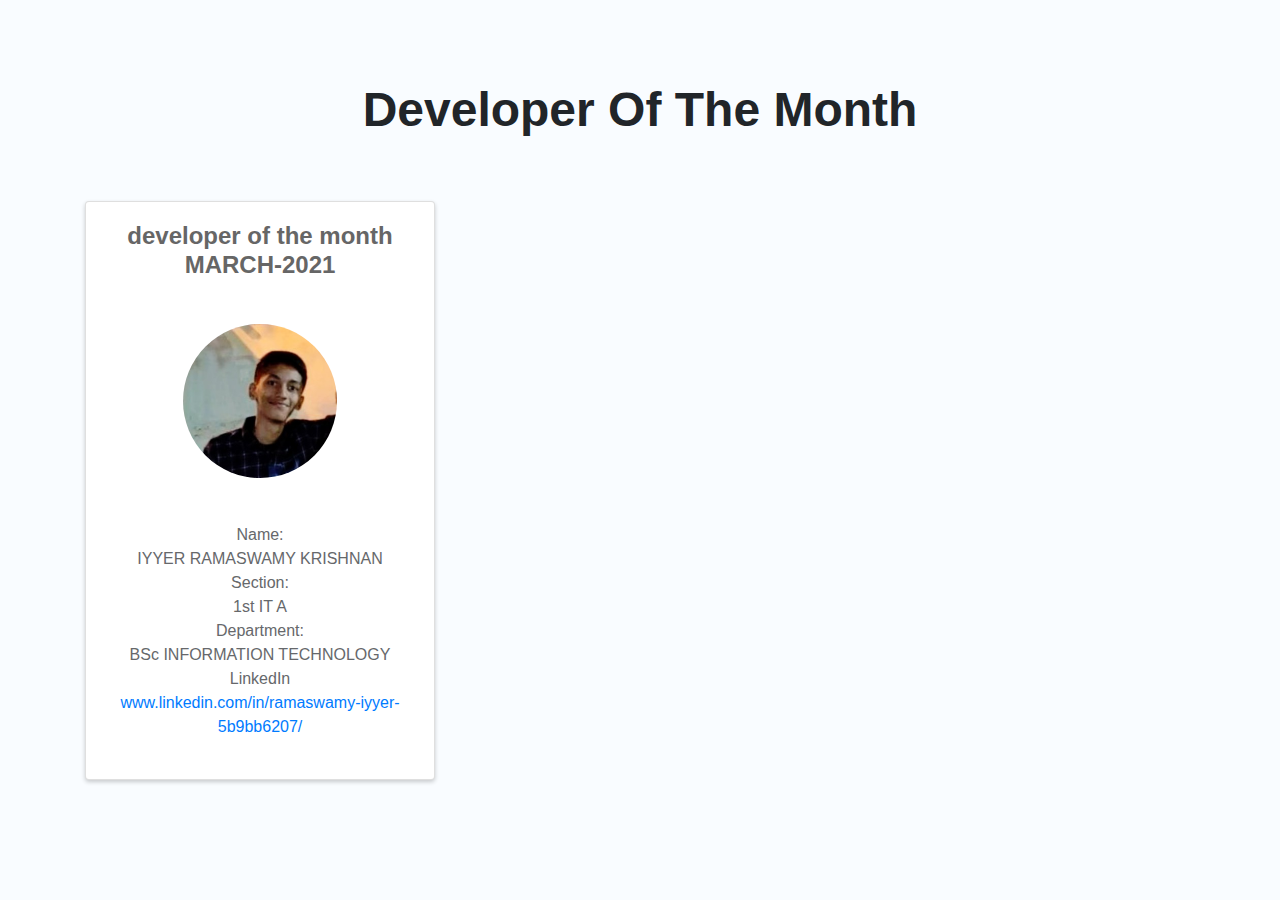
<file: developer of the month.html>
<!DOCTYPE html>
<html lang="en">
<head>
    <title>developer of the month </title>
    <meta charset="utf-8">
    <meta name="viewport" content="width=device-width, initial-scale=1">
    <link rel="stylesheet" href="resources.css">
    <link rel="stylesheet" href="https://maxcdn.bootstrapcdn.com/bootstrap/4.3.1/css/bootstrap.min.css">
    <script src="https://ajax.googleapis.com/ajax/libs/jquery/3.3.1/jquery.min.js"></script>
    <script src="https://cdnjs.cloudflare.com/ajax/libs/popper.js/1.14.7/umd/popper.min.js"></script>
    <script src="https://maxcdn.bootstrapcdn.com/bootstrap/4.3.1/js/bootstrap.min.js"></script>
    <link rel="stylesheet" href="https://use.fontawesome.com/releases/v5.8.1/css/all.css" integrity="sha384-50oBUHEmvpQ+1lW4y57PTFmhCaXp0ML5d60M1M7uH2+nqUivzIebhndOJK28anvf" crossorigin="anonymous">
</head>
<body style="background-color: #f9fcff;">





<div class="container" style="margin-top:30px">
    <div class="row">
        <div class="col-12">
            <div class="title-heading">
                Developer Of The Month
                <p class="card-text "></p>
            </div>
        </div>
    </div>
    <div class="row">
        <div class = "col-lg-4 col-sm-4 col-md-4 col-xl-4 col-xs-12">
            <div class="card">
                <div class="card-body">
                    <h4 class="card-title">developer of the month MARCH-2021</h4>
                    <div class="card-image" style="color: #213661;">
                        <img src="image/1614778933681.jfif" style="border-radius: 50%;width:50%;height:50%">
                    </div>
                    <p class="card-text ">Name:<br>IYYER RAMASWAMY KRISHNAN<br>
                        Section:<br> 1st IT A
                        <br>
                        Department:<br>BSc INFORMATION TECHNOLOGY
                        <br>
                        LinkedIn<br>
                        <a href=" https://www.linkedin.com/in/ramaswamy-iyyer-5b9bb6207/">www.linkedin.com/in/ramaswamy-iyyer-5b9bb6207/</a></p>
                </div>
            </div>
        </div>






    </div>
</div>



</body>
</html>
</file>
<file: resources.css>
.card{
    margin: 10px auto;
    box-shadow: 0px 2px 4px 0 rgba(0,0,0,0.2);
    border-radius: 6px;
    height: 100%;
    transition: 0.3s;
}
.card:hover {
    box-shadow: 1px 10px 16px 0 rgba(0,0,0,0.3);
}
.card-title{
    text-align: center;
    color: #666666;
    font-weight: bold;
}
.card-text{
    font-weight: 500;
    color: #66686b;
}
.card-image{
    text-align: center;
    margin: 5vh 0;
}
.card-text{
    text-align: center;
}

.title-heading{
    font-size: 3em;
    text-align: center;
    margin: 4%;
    font-weight: bold;

}
</file>
